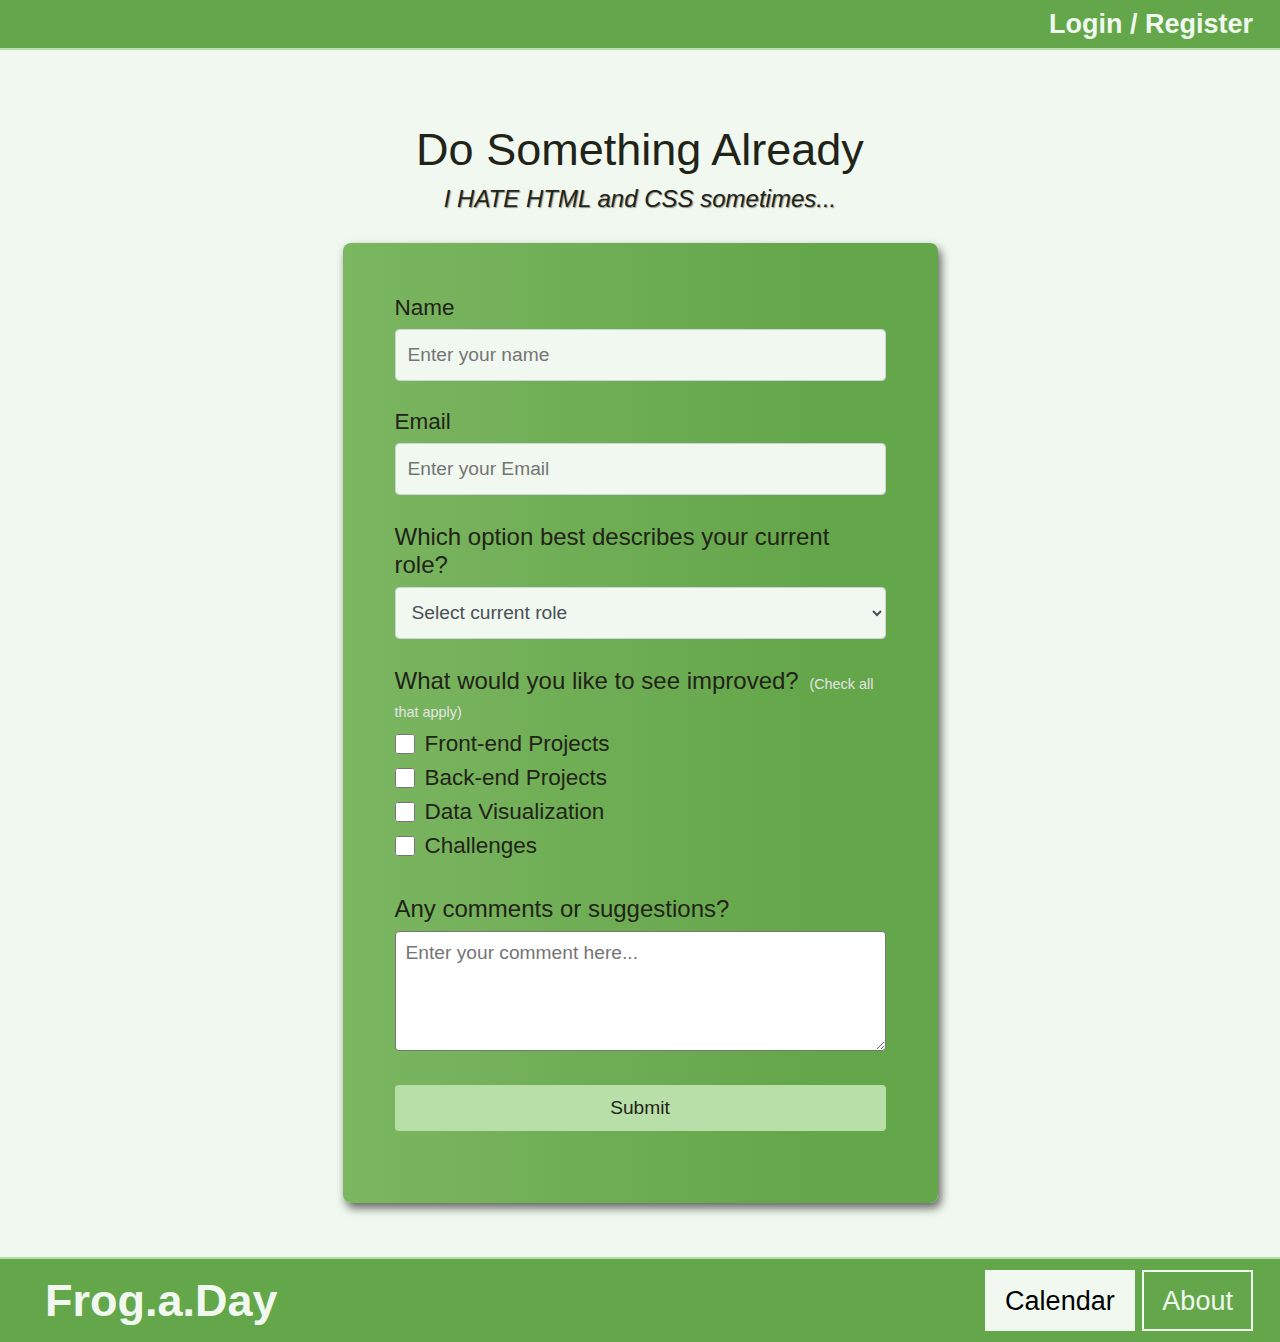
<file: MockUp/form/index.html>
<!DOCTYPE html>
<html>
    <head>
        <meta charset="utf-8">
        <meta http-equiv="X-UA-Compatible" content="IE=edge">
        <title>Home - Frog.a.Day</title>
        <meta name="description" content="">
        <meta name="viewport" content="width=device-width, initial-scale=1">
        <link rel="stylesheet" href="static/style.css">
        <link rel="stylesheet" href="static/style-forms.css">
        <link rel="shortcut icon" href="static/favicon.ico">
    </head>
    <body>
        <section class="hero">

            <header id="header">
                <a id="login">Login / Register</a>
            </header>

            <main>
                <div class="container">

                    <header class="header">
                        <h1 id="title" class="text-center">Do Something Already</h1>
                        <p id="description" class="description text-center">
                            I HATE HTML and CSS sometimes...
                        </p>
                    </header>
                
                    <form id="survey-form">
                
                        <div class="form-group">
                            <label id="name-label" for="name">Name</label>
                            <input
                                type="text"
                                name="name"
                                id="name"
                                class="form-control"
                                placeholder="Enter your name"
                                required
                            />
                        </div>
                
                        <div class="form-group">
                            <label id="email-label" for="email">Email</label>
                            <input
                                type="email"
                                name="email"
                                id="email"
                                class="form-control"
                                placeholder="Enter your Email"
                                required
                            />
                        </div>
                
                        <div class="form-group">
                            <p>Which option best describes your current role?</p>
                            <select id="dropdown" name="role" class="form-control" required>
                                <option disabled selected value>Select current role</option>
                                <option value="student">Student</option>
                                <option value="job">Full Time Job</option>
                                <option value="learner">Full Time Learner</option>
                                <option value="preferNo">Prefer not to say</option>
                                <option value="other">Other</option>
                            </select>
                        </div>
                  
                        <div class="form-group">
                            <p>
                                What would you like to see improved?
                                <span class="clue">(Check all that apply)</span>
                            </p>
                  
                            <label>
                                <input
                                    name="prefer"
                                    value="front-end-projects"
                                    type="checkbox"
                                    class="input-checkbox"
                                />
                                Front-end Projects
                            </label>

                            <label>
                                <input
                                    name="prefer"
                                    value="back-end-projects"
                                    type="checkbox"
                                    class="input-checkbox"
                                />
                                Back-end Projects
                            </label>

                            <label>
                                <input
                                    name="prefer"
                                    value="data-visualization"
                                    type="checkbox"
                                    class="input-checkbox"
                                />
                                Data Visualization
                            </label>

                            <label>
                                <input
                                    name="prefer"
                                    value="challenges"
                                    type="checkbox"
                                    class="input-checkbox"
                              />
                              Challenges
                            </label>
                        </div>
                  
                        <div class="form-group">
                            <p>Any comments or suggestions?</p>
                            <textarea
                                id="comments"
                                class="input-textarea"
                                name="comment"
                                placeholder="Enter your comment here..."
                            ></textarea>
                        </div>
                  
                        <div class="form-group">
                            <button type="submit" id="submit" class="submit-button">
                            Submit
                            </button>
                        </div>
                
                    </form>
                  </div>            </main>

            <footer id="hero-footer">
                <a id="logo" href="#">Frog.a.Day</a>
                <nav>
                    <a class="button button-primary" href="#">Calendar</a>
                    <a class="button" href="#">About</a>
                </nav>
            </footer>
        </section>
        <!-- <script src="" async defer></script> -->
    </body>
</html>
</file>
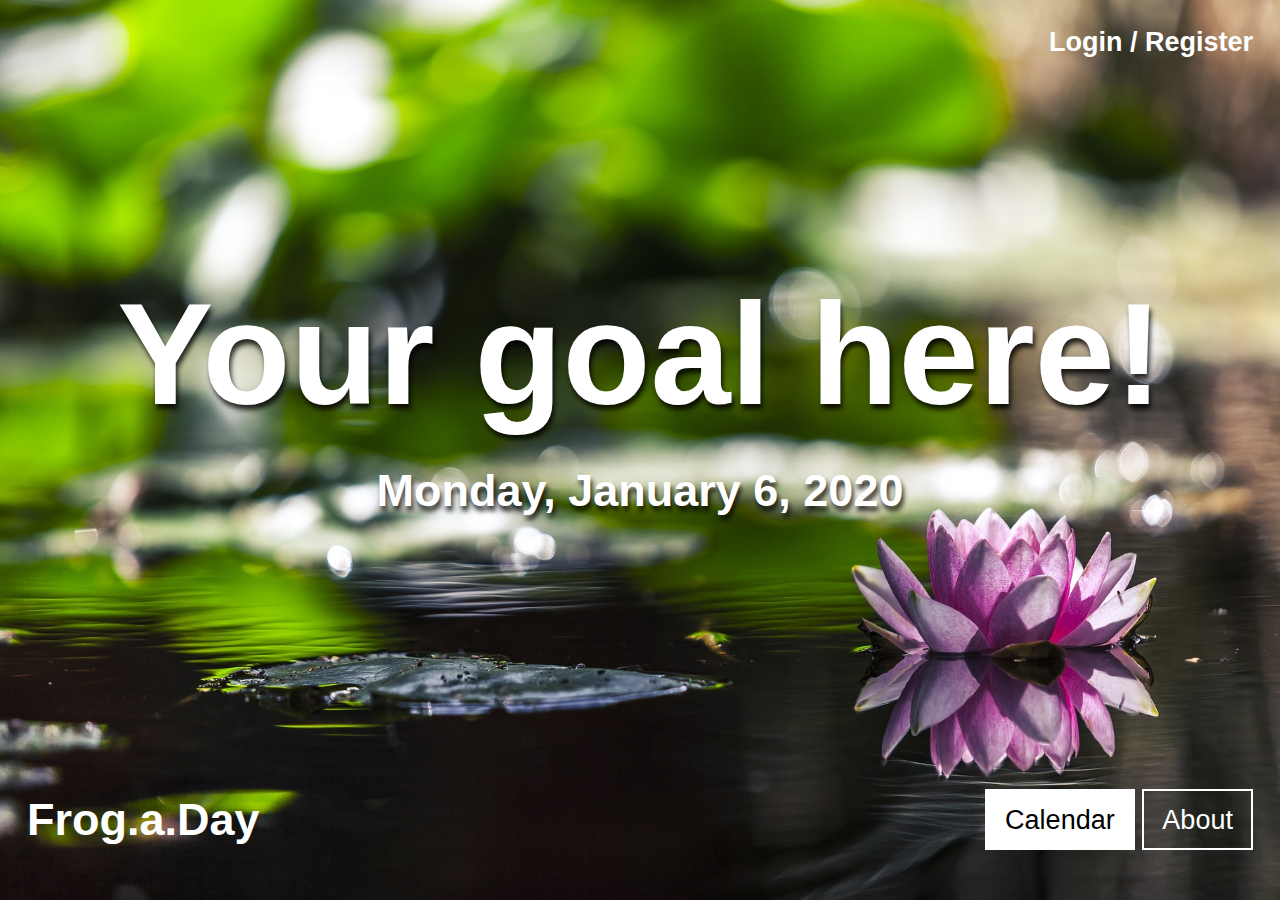
<file: MockUp/main/index.html>
<!DOCTYPE html>
<html>
    <head>
        <meta charset="utf-8">
        <meta http-equiv="X-UA-Compatible" content="IE=edge">
        <title>Home - Frog.a.Day</title>
        <meta name="description" content="">
        <meta name="viewport" content="width=device-width, initial-scale=1">
        <link rel="stylesheet" href="static/style.css">
        <link rel="shortcut icon" href="static/favicon.ico">
    </head>
    <body>
        <section class="hero">
            <header id="header">
                <a id="login">Login / Register</a>
            </header>  
            <header class="hero-header">
                <h1 class="hero-title">Your goal here!</h1>
                <p>Monday, January 6, 2020</p>
            </header>
            <footer class="hero-footer">
                <a id="logo" href="#">Frog.a.Day</a>
                <nav>
                    <a class="button button-primary" href="#">Calendar</a>
                    <a class="button" href="#">About</a>
                </nav>
            </footer>
        </section>
        <!-- <script src="" async defer></script> -->
    </body>
</html>
</file>
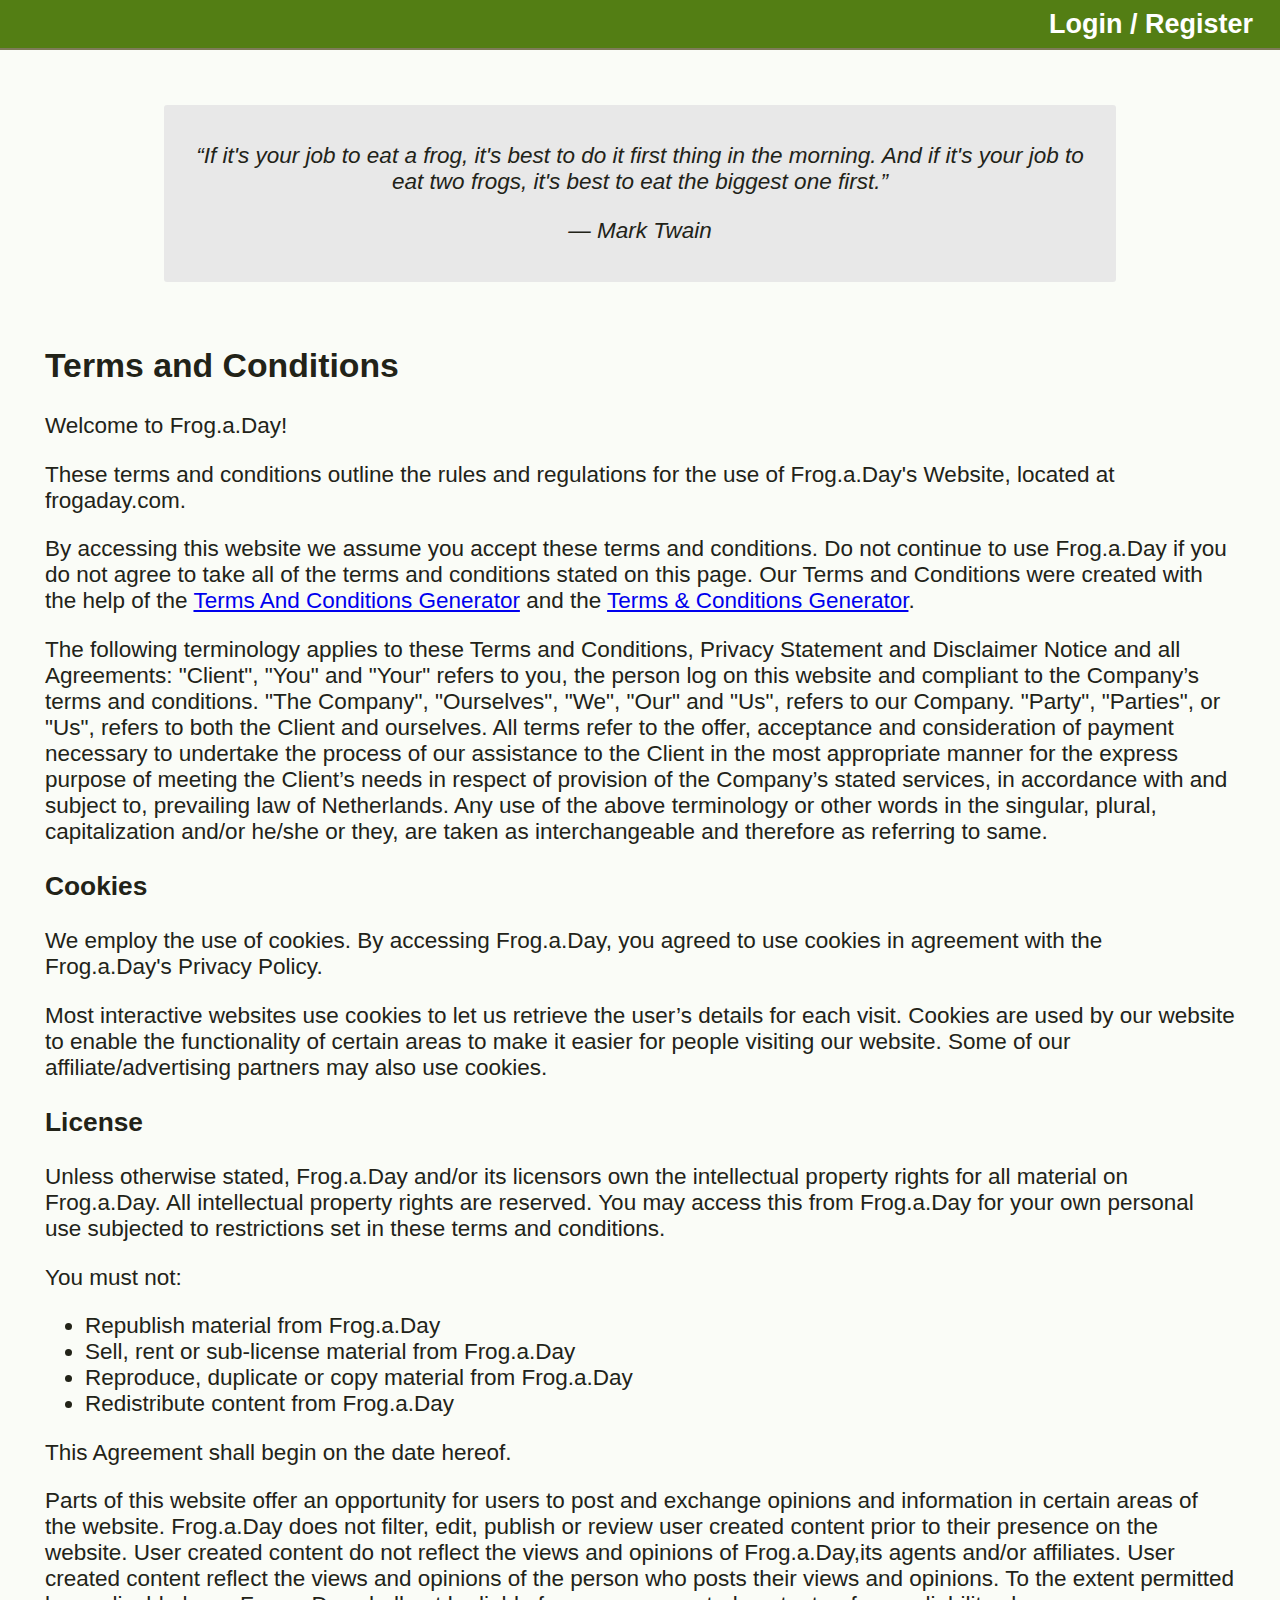
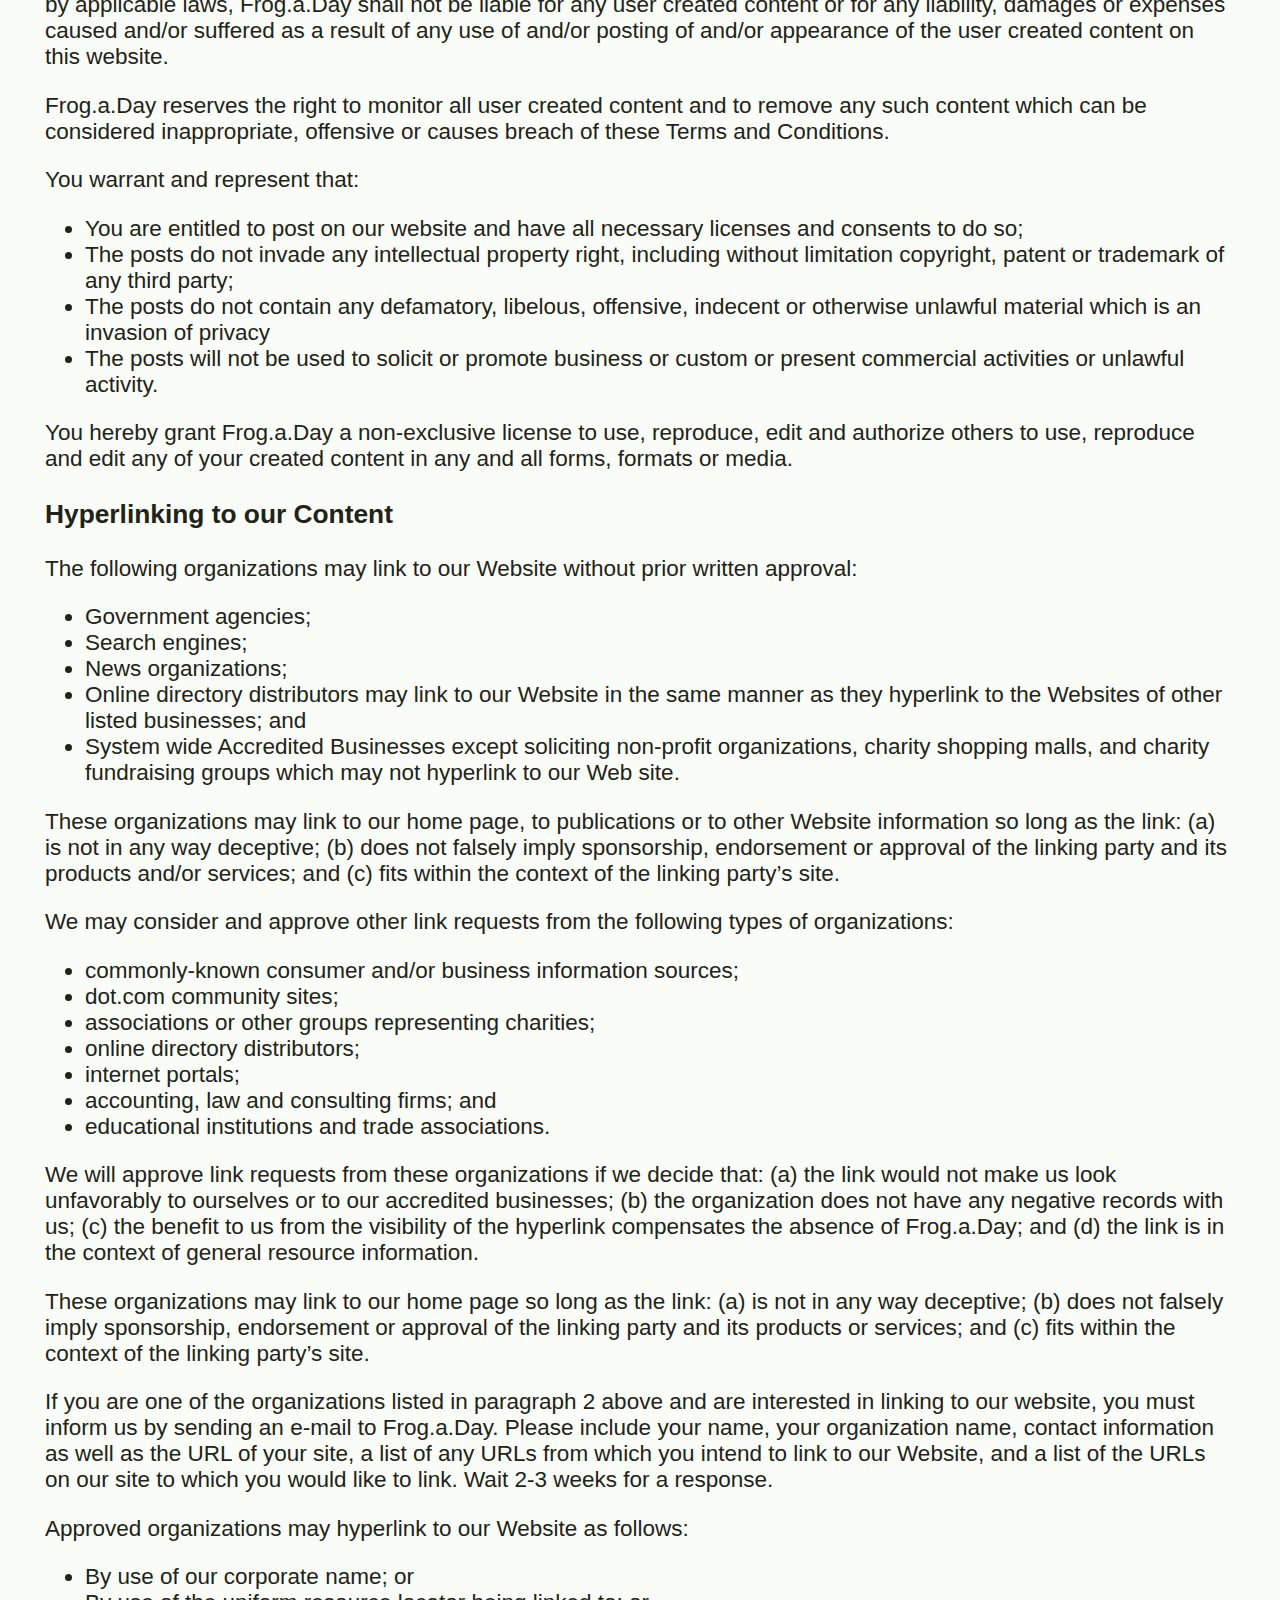
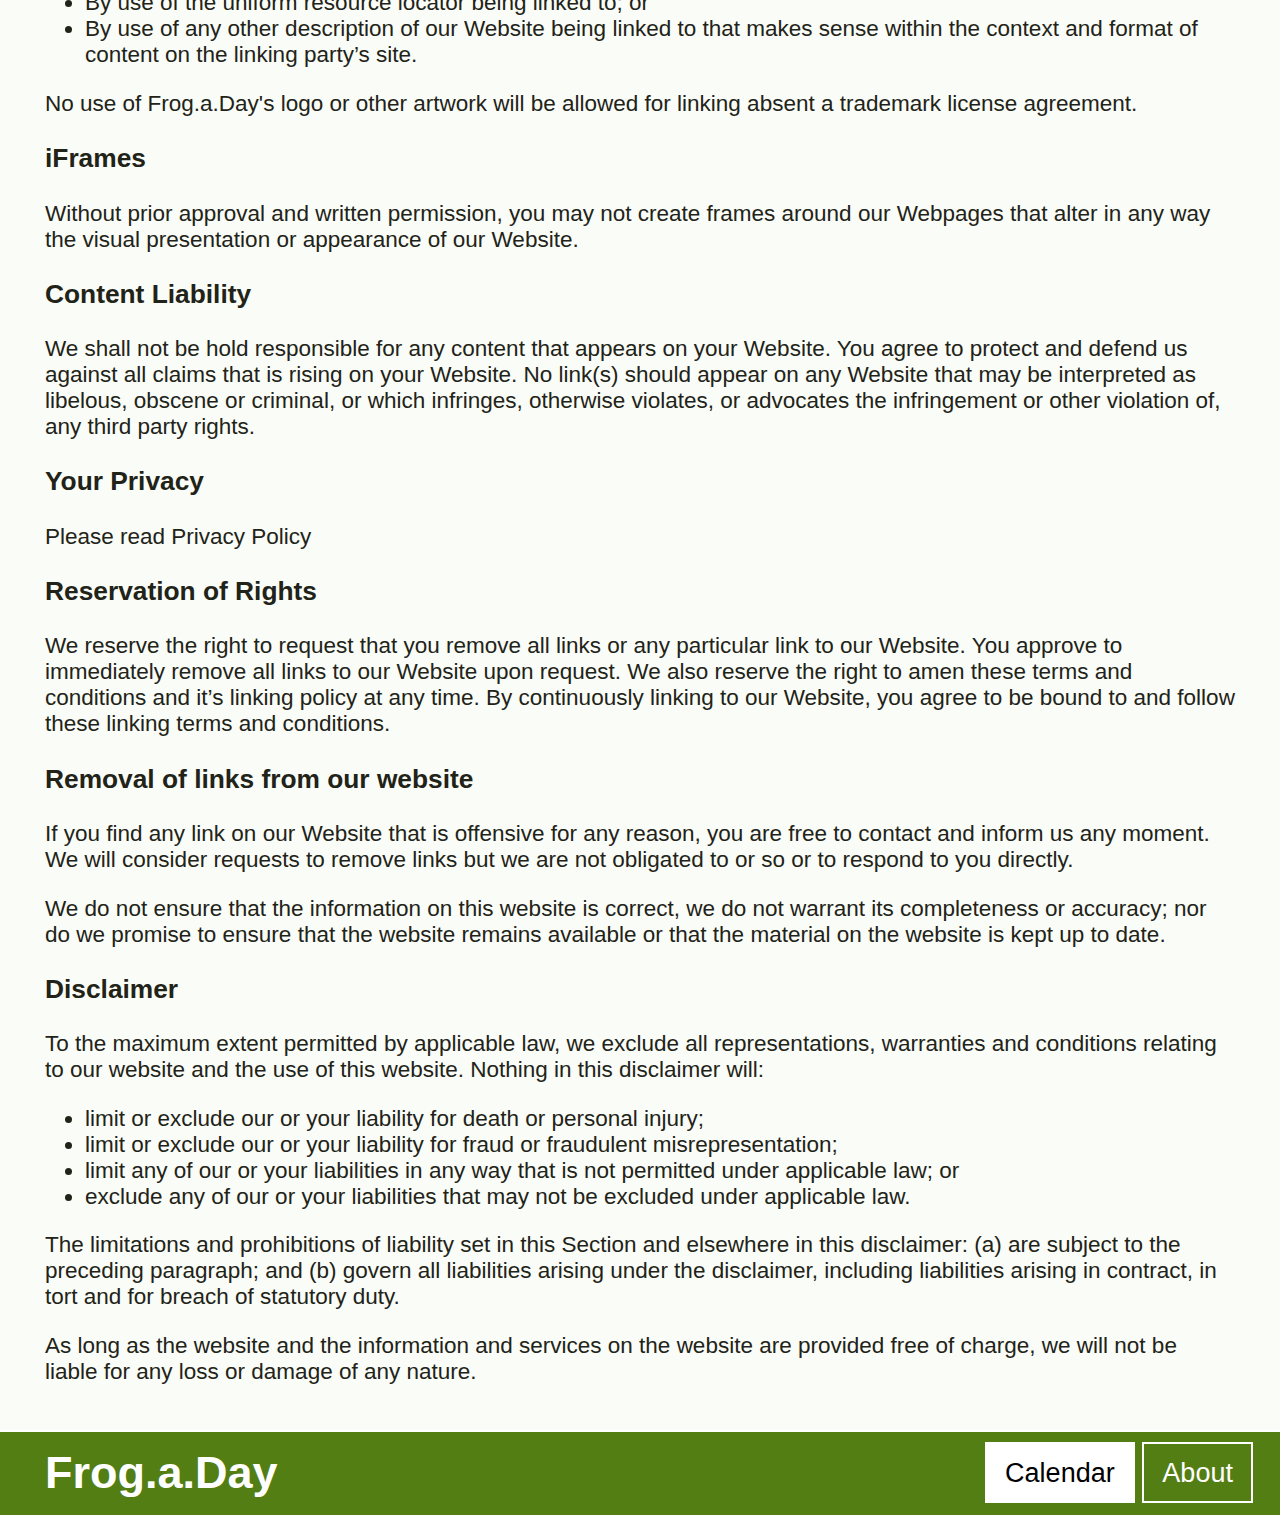
<file: MockUp/sub/index.html>
<!DOCTYPE html>
<html>
    <head>
        <meta charset="utf-8">
        <meta http-equiv="X-UA-Compatible" content="IE=edge">
        <title>Home - Frog.a.Day</title>
        <meta name="description" content="">
        <meta name="viewport" content="width=device-width, initial-scale=1">
        <link rel="stylesheet" href="static/style.css">
        <link rel="shortcut icon" href="static/favicon.ico">
    </head>
    <body>
        <section class="hero">

            <header id="header">
                <a id="login">Login / Register</a>
            </header>

            <main>
                <blockquote>
                    <p id="quote">“If it's your job to eat a frog, it's best to do it first thing in the morning. And if it's your job to eat two frogs, it's best to eat the biggest one first.”</p>
                    <p>― Mark Twain</p>
                </blockquote>

                <h2><strong>Terms and Conditions</strong></h2>

                <p>Welcome to Frog.a.Day!</p>

                <p>These terms and conditions outline the rules and regulations for the use of Frog.a.Day's Website, located at frogaday.com.</p>

                <p>By accessing this website we assume you accept these terms and conditions. Do not continue to use Frog.a.Day if you do not agree to take all of the terms and conditions stated on this page. Our Terms and Conditions were created with the help of the <a href="https://www.termsandconditionsgenerator.com">Terms And Conditions Generator</a> and the <a href="https://www.termsconditionsgenerator.com">Terms & Conditions Generator</a>.</p>

                <p>The following terminology applies to these Terms and Conditions, Privacy Statement and Disclaimer Notice and all Agreements: "Client", "You" and "Your" refers to you, the person log on this website and compliant to the Company’s terms and conditions. "The Company", "Ourselves", "We", "Our" and "Us", refers to our Company. "Party", "Parties", or "Us", refers to both the Client and ourselves. All terms refer to the offer, acceptance and consideration of payment necessary to undertake the process of our assistance to the Client in the most appropriate manner for the express purpose of meeting the Client’s needs in respect of provision of the Company’s stated services, in accordance with and subject to, prevailing law of Netherlands. Any use of the above terminology or other words in the singular, plural, capitalization and/or he/she or they, are taken as interchangeable and therefore as referring to same.</p>

                <h3><strong>Cookies</strong></h3>

                <p>We employ the use of cookies. By accessing Frog.a.Day, you agreed to use cookies in agreement with the Frog.a.Day's Privacy Policy.</p>

                <p>Most interactive websites use cookies to let us retrieve the user’s details for each visit. Cookies are used by our website to enable the functionality of certain areas to make it easier for people visiting our website. Some of our affiliate/advertising partners may also use cookies.</p>

                <h3><strong>License</strong></h3>

                <p>Unless otherwise stated, Frog.a.Day and/or its licensors own the intellectual property rights for all material on Frog.a.Day. All intellectual property rights are reserved. You may access this from Frog.a.Day for your own personal use subjected to restrictions set in these terms and conditions.</p>

                <p>You must not:</p>
                <ul>
                    <li>Republish material from Frog.a.Day</li>
                    <li>Sell, rent or sub-license material from Frog.a.Day</li>
                    <li>Reproduce, duplicate or copy material from Frog.a.Day</li>
                    <li>Redistribute content from Frog.a.Day</li>
                </ul>

                <p>This Agreement shall begin on the date hereof.</p>

                <p>Parts of this website offer an opportunity for users to post and exchange opinions and information in certain areas of the website. Frog.a.Day does not filter, edit, publish or review user created content prior to their presence on the website. User created content do not reflect the views and opinions of Frog.a.Day,its agents and/or affiliates. User created content reflect the views and opinions of the person who posts their views and opinions. To the extent permitted by applicable laws, Frog.a.Day shall not be liable for any user created content or for any liability, damages or expenses caused and/or suffered as a result of any use of and/or posting of and/or appearance of the user created content on this website.</p>

                <p>Frog.a.Day reserves the right to monitor all user created content and to remove any such content which can be considered inappropriate, offensive or causes breach of these Terms and Conditions.</p>

                <p>You warrant and represent that:</p>

                <ul>
                    <li>You are entitled to post on our website and have all necessary licenses and consents to do so;</li>
                    <li>The posts do not invade any intellectual property right, including without limitation copyright, patent or trademark of any third party;</li>
                    <li>The posts do not contain any defamatory, libelous, offensive, indecent or otherwise unlawful material which is an invasion of privacy</li>
                    <li>The posts will not be used to solicit or promote business or custom or present commercial activities or unlawful activity.</li>
                </ul>

                <p>You hereby grant Frog.a.Day a non-exclusive license to use, reproduce, edit and authorize others to use, reproduce and edit any of your created content in any and all forms, formats or media.</p>

                <h3><strong>Hyperlinking to our Content</strong></h3>

                <p>The following organizations may link to our Website without prior written approval:</p>

                <ul>
                    <li>Government agencies;</li>
                    <li>Search engines;</li>
                    <li>News organizations;</li>
                    <li>Online directory distributors may link to our Website in the same manner as they hyperlink to the Websites of other listed businesses; and</li>
                    <li>System wide Accredited Businesses except soliciting non-profit organizations, charity shopping malls, and charity fundraising groups which may not hyperlink to our Web site.</li>
                </ul>

                <p>These organizations may link to our home page, to publications or to other Website information so long as the link: (a) is not in any way deceptive; (b) does not falsely imply sponsorship, endorsement or approval of the linking party and its products and/or services; and (c) fits within the context of the linking party’s site.</p>

                <p>We may consider and approve other link requests from the following types of organizations:</p>

                <ul>
                    <li>commonly-known consumer and/or business information sources;</li>
                    <li>dot.com community sites;</li>
                    <li>associations or other groups representing charities;</li>
                    <li>online directory distributors;</li>
                    <li>internet portals;</li>
                    <li>accounting, law and consulting firms; and</li>
                    <li>educational institutions and trade associations.</li>
                </ul>

                <p>We will approve link requests from these organizations if we decide that: (a) the link would not make us look unfavorably to ourselves or to our accredited businesses; (b) the organization does not have any negative records with us; (c) the benefit to us from the visibility of the hyperlink compensates the absence of Frog.a.Day; and (d) the link is in the context of general resource information.</p>

                <p>These organizations may link to our home page so long as the link: (a) is not in any way deceptive; (b) does not falsely imply sponsorship, endorsement or approval of the linking party and its products or services; and (c) fits within the context of the linking party’s site.</p>

                <p>If you are one of the organizations listed in paragraph 2 above and are interested in linking to our website, you must inform us by sending an e-mail to Frog.a.Day. Please include your name, your organization name, contact information as well as the URL of your site, a list of any URLs from which you intend to link to our Website, and a list of the URLs on our site to which you would like to link. Wait 2-3 weeks for a response.</p>

                <p>Approved organizations may hyperlink to our Website as follows:</p>

                <ul>
                    <li>By use of our corporate name; or</li>
                    <li>By use of the uniform resource locator being linked to; or</li>
                    <li>By use of any other description of our Website being linked to that makes sense within the context and format of content on the linking party’s site.</li>
                </ul>

                <p>No use of Frog.a.Day's logo or other artwork will be allowed for linking absent a trademark license agreement.</p>

                <h3><strong>iFrames</strong></h3>

                <p>Without prior approval and written permission, you may not create frames around our Webpages that alter in any way the visual presentation or appearance of our Website.</p>

                <h3><strong>Content Liability</strong></h3>

                <p>We shall not be hold responsible for any content that appears on your Website. You agree to protect and defend us against all claims that is rising on your Website. No link(s) should appear on any Website that may be interpreted as libelous, obscene or criminal, or which infringes, otherwise violates, or advocates the infringement or other violation of, any third party rights.</p>

                <h3><strong>Your Privacy</strong></h3>

                <p>Please read Privacy Policy</p>

                <h3><strong>Reservation of Rights</strong></h3>

                <p>We reserve the right to request that you remove all links or any particular link to our Website. You approve to immediately remove all links to our Website upon request. We also reserve the right to amen these terms and conditions and it’s linking policy at any time. By continuously linking to our Website, you agree to be bound to and follow these linking terms and conditions.</p>

                <h3><strong>Removal of links from our website</strong></h3>

                <p>If you find any link on our Website that is offensive for any reason, you are free to contact and inform us any moment. We will consider requests to remove links but we are not obligated to or so or to respond to you directly.</p>

                <p>We do not ensure that the information on this website is correct, we do not warrant its completeness or accuracy; nor do we promise to ensure that the website remains available or that the material on the website is kept up to date.</p>

                <h3><strong>Disclaimer</strong></h3>

                <p>To the maximum extent permitted by applicable law, we exclude all representations, warranties and conditions relating to our website and the use of this website. Nothing in this disclaimer will:</p>

                <ul>
                    <li>limit or exclude our or your liability for death or personal injury;</li>
                    <li>limit or exclude our or your liability for fraud or fraudulent misrepresentation;</li>
                    <li>limit any of our or your liabilities in any way that is not permitted under applicable law; or</li>
                    <li>exclude any of our or your liabilities that may not be excluded under applicable law.</li>
                </ul>

                <p>The limitations and prohibitions of liability set in this Section and elsewhere in this disclaimer: (a) are subject to the preceding paragraph; and (b) govern all liabilities arising under the disclaimer, including liabilities arising in contract, in tort and for breach of statutory duty.</p>

                <p>As long as the website and the information and services on the website are provided free of charge, we will not be liable for any loss or damage of any nature.</p>
            </main>

            <footer id="hero-footer">
                <a id="logo" href="#">Frog.a.Day</a>
                <nav>
                    <a class="button button-primary" href="#">Calendar</a>
                    <a class="button" href="#">About</a>
                </nav>
            </footer>
        </section>
        <!-- <script src="" async defer></script> -->
    </body>
</html>
</file>
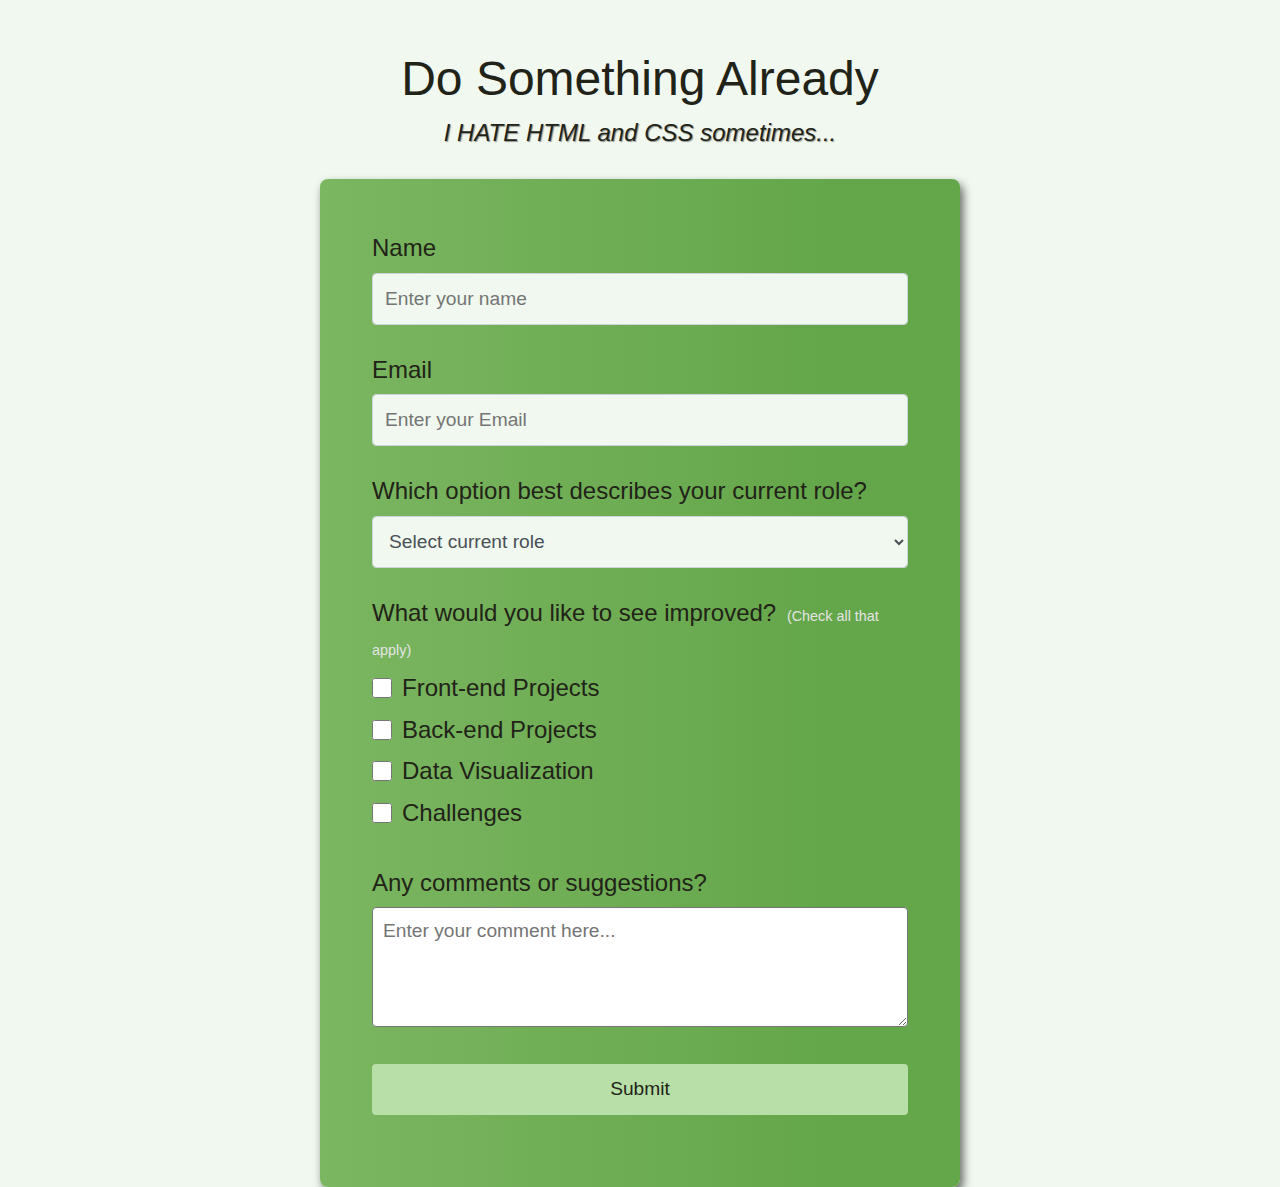
<file: MockUp/form/temp.html>
<!DOCTYPE html>
<html>
    <head>
        <link rel="stylesheet" href="static/temp.css">
    </head>
<body>

<div class="container">

    <header class="header">
      <h1 id="title" class="text-center">Do Something Already</h1>
      <p id="description" class="description text-center">
        I HATE HTML and CSS sometimes...
      </p>
    </header>

    <form id="survey-form">

      <div class="form-group">
        <label id="name-label" for="name">Name</label>
        <input
          type="text"
          name="name"
          id="name"
          class="form-control"
          placeholder="Enter your name"
          required
        />
      </div>

      <div class="form-group">
        <label id="email-label" for="email">Email</label>
        <input
          type="email"
          name="email"
          id="email"
          class="form-control"
          placeholder="Enter your Email"
          required
        />
      </div>

      <div class="form-group">
        <p>Which option best describes your current role?</p>
        <select id="dropdown" name="role" class="form-control" required>
          <option disabled selected value>Select current role</option>
          <option value="student">Student</option>
          <option value="job">Full Time Job</option>
          <option value="learner">Full Time Learner</option>
          <option value="preferNo">Prefer not to say</option>
          <option value="other">Other</option>
        </select>
      </div>
  
      <div class="form-group">
        <p>
          What would you like to see improved?
          <span class="clue">(Check all that apply)</span>
        </p>
  
        <label
          ><input
            name="prefer"
            value="front-end-projects"
            type="checkbox"
            class="input-checkbox"
          />Front-end Projects</label
        >
        <label>
          <input
            name="prefer"
            value="back-end-projects"
            type="checkbox"
            class="input-checkbox"
          />Back-end Projects</label
        >
        <label
          ><input
            name="prefer"
            value="data-visualization"
            type="checkbox"
            class="input-checkbox"
          />Data Visualization</label
        >
        <label
          ><input
            name="prefer"
            value="challenges"
            type="checkbox"
            class="input-checkbox"
          />Challenges</label
        >
      </div>
  
      <div class="form-group">
        <p>Any comments or suggestions?</p>
        <textarea
          id="comments"
          class="input-textarea"
          name="comment"
          placeholder="Enter your comment here..."
        ></textarea>
      </div>
  
      <div class="form-group">
        <button type="submit" id="submit" class="submit-button">
          Submit
        </button>
      </div>

    </form>
  </div>

</body>
</html>
</file>
<file: MockUp/form/static/style.css>
:root {
    --green-4: #64A64A;
    --green-3: #7BB661;
    --green-2: #B8DFA8;
    --green-1: #CDE7C9;
    --green-0: #F0F8EF;
    --black: #222318;
    --white: #FAFCF7;
}

html, body {
    height: 100%;
    width: 100%;
    margin: 0;
    padding: 0;
}

*,
*::before,
*::after {
  box-sizing: border-box;
}

body {
    font-family: 'PT Sans Caption',"Helvetica Neue", Arial, Helvetica, Geneva, sans-serif;
    font-size: 3vh;
}

#header {
    display: flex;
    justify-content: flex-end;
    align-items: center;
    height: 50px;
    background-color: var(--green-4);
    border-bottom: 2px solid var(--green-2);
}

#login {
  text-decoration: none;
  color: var(--green-0);
  font-weight: bold;
  padding: 0 1em;
}
   
.hero {
    display: flex;
    flex-direction: column;
    justify-content: space-between;
    min-height: 100vh;
    box-sizing: border-box;
    background-color: var(--green-0);
    background-size: cover;
}

main {
    font-size: 2.5vh;
    margin: 0;
    padding: 1em 2em;
    color: var(--black);
}

blockquote {
    border-radius: 3px;
    position: relative;
    font-style: italic;
    text-align: center;
    padding: 1rem 1.2rem;
    width: 80%;
    margin: 2rem auto 4rem;
    background-color: var(--green-2);
}

#hero-footer {
    display: flex;
    justify-content: space-between;
    align-items: center;
    width: 100%;
    height: 85px;
    background-color: var(--green-4);
    border-top: 2px solid var(--green-2);
}

#logo {
    text-decoration: none;
    color: var(--green-0);
    font-size: 5vh;
    font-weight: bold;
    padding: 0 1em;
}

nav {
    padding: 0 1em;
}

.button {
    padding: .5em .67em;
    color: var(--green-0);
    text-decoration: none;
    border: .1em solid var(--green-0)

}
    
.button-primary {
    color: black;
    background-color: var(--green-0);
}

@media only screen and (max-width: 650px) {
    #logo { 
        font-size: 3vh; 
    }

    .button {
        font-size: 2vh;
    }
}
</file>
<file: MockUp/form/static/style-forms.css>
:root {
    --green-4: #64A64A;
    --green-3: #7BB661;
    --green-2: #B8DFA8;
    --green-1: #CDE7C9;
    --green-0: #F0F8EF;
    --black: #222318;
    --white: #FAFCF7;
    --yellow: #E9BD43;
}

label {
  display: flex;
  align-items: center;
  margin-bottom: 0.5rem;
}

input,
button,
select,
textarea {
  margin: 0;
  font-family: inherit;
  font-size: 1.2rem;
  line-height: inherit;
}

button {
  border: none;
}

.container {
  width: 50%;
  margin: 3.125rem auto 2rem auto;
}

.container h1 {
    font-weight: 400;
    line-height: 1.2;
}
  
.container p {
    font-size: 1.5rem;
}
  
.container h1,
.container p {
    margin-top: 0;
    margin-bottom: 0.5rem;
}

.header {
  padding: 0 0.625rem;
  margin-bottom: 1.875rem;
}

.description {
  font-style: italic;
  font-weight: 200;
  text-shadow: 1px 1px 1px rgba(0, 0, 0, 0.4);
}

.clue {
  margin-left: 0.25rem;
  font-size: 0.9rem;
  color: #e4e4e4;
}

.text-center {
  text-align: center;
}

form {
  background: linear-gradient(90deg, var(--green-3) 0%, var(--green-4) 80%);
  padding: 3rem;
  border-radius: 0.5rem;
  box-shadow: 3px 5px 10px rgba(0,0,0,0.6);
}

.form-group {
  margin: 0 auto 1.25rem auto;
  padding: 0.25rem;
}

.form-control {
  display: block;
  width: 100%;
  height: 3.25rem;
  padding: 0.375rem 0.75rem;
  color: #495057;
  background-color: var(--green-0);
  background-clip: padding-box;
  border: 1px solid #ced4da;
  border-radius: 0.25rem;
  transition: border-color 0.15s ease-in-out, box-shadow 0.15s ease-in-out;
}

.form-control:focus {
  border-color: var(--green-3);
  outline: 0;
  box-shadow: 0 0 0 0.2rem rgba(0, 123, 255, 0.25);
}

.input-checkbox {
  display: inline-block;
  margin-right: 0.625rem;
  min-height: 1.25rem;
  min-width: 1.25rem;
}

.input-textarea {
  min-height: 120px;
  width: 100%;
  padding: 0.625rem;
  border-radius: 0.25rem;
  resize: vertical;
}

.submit-button {
  display: block;
  width: 100%;
  padding: 0.75rem;
  background: var(--green-2);
  color: inherit;
  border-radius: 0.25rem;
  cursor: pointer;
}

.submit-button:hover {
    background-color: var(--yellow);
}
</file>
<file: MockUp/main/static/style.css>
html, body {
    height: 100%;
    width: 100%;
    margin: 0;
    padding: 0;
}

*,
*::before,
*::after {
  box-sizing: border-box;
}

body {
    font-family: 'PT Sans Caption',"Helvetica Neue", Arial, Helvetica, Geneva, sans-serif;
    font-size: 3vh;
}

#header {
    display: flex;
    justify-content: flex-end;
    align-items: center;
}

#login {
  text-decoration: none;
  color: white;
  font-weight: bold;
}
    
   
.hero {
    display: flex;
    flex-direction: column;
    justify-content: space-between;
    height: 100vh;
    padding: 1em;
    box-sizing: border-box;
    color: white;
    background: url('water-lily-1287416_1920.jpg') center center no-repeat;
    /* background: url('frog-540812_1920.jpg') center center no-repeat; */
    background-size: cover;
    
}

.hero-title {
    max-width: 16em;
    margin: 0;
    font-size: 12vh;
    font-weight: bold;
    line-height: .9;
    text-align: center;
    text-shadow: 2px 5px 5px rgba(0,0,0,.8);
}

.hero-header p {
    font-size: 5vh;
    font-weight: bold;
    text-align: center;
    text-shadow: 2px 5px 5px rgba(0,0,0,.8);
}

.hero-footer {
    display: flex;
    justify-content: space-between;
    align-items: center;
    margin-bottom: 1em;
}

#logo {
    text-decoration: none;
    color: white;
    font-size: 5vh;
    font-weight: bold;
}

.button {
    padding: .5em .67em;
    color: white;
    text-decoration: none;
    border: .1em solid white;

}
    
.button-primary {
    color: black;
    background-color: white;
}

/*
article {
    max-width: 36em;
    margin: 0 auto;
    padding: 1em;
}
*/

@media only screen and (min-width: 32em) {
    .hero-title { 
        font-size: 16vh; 
    } 
}
</file>
<file: MockUp/sub/static/style.css>
:root {
    --light-olive-drab: #7FB514;
    --dark-olive-drab: #537E14;
    --tan: #CEC9AE;
    --dark-tan: #7E7B59;
    --black: #222318;
    --white: #FAFCF7;
}

html, body {
    height: 100%;
    width: 100%;
    margin: 0;
    padding: 0;
}

*,
*::before,
*::after {
  box-sizing: border-box;
}

body {
    font-family: 'PT Sans Caption',"Helvetica Neue", Arial, Helvetica, Geneva, sans-serif;
    font-size: 3vh;
}

#header {
    display: flex;
    justify-content: flex-end;
    align-items: center;
    height: 50px;
    background-color: var(--dark-olive-drab);
    border-bottom: 2px solid var(--dark-tan);
}

#login {
  text-decoration: none;
  color: white;
  font-weight: bold;
  padding: 0 1em;
}
    
   
.hero {
    display: flex;
    flex-direction: column;
    justify-content: space-between;
    min-height: 100vh;
    box-sizing: border-box;
    color: white;
    background-color: var(--white);
    background-size: cover;
    
}

main {
    font-size: 2.5vh;
    margin: 0;
    padding: 1em 2em;
    color: var(--black);
}

blockquote {
    border-radius: 3px;
    position: relative;
    font-style: italic;
    text-align: center;
    padding: 1rem 1.2rem;
    width: 80%;
    margin: 2rem auto 4rem;
    background: #E8E8E8;
}

#hero-footer {
    display: flex;
    justify-content: space-between;
    align-items: center;
    width: 100%;
    height: 85px;
    background-color: var(--dark-olive-drab);
    border-top: 2px solid ;
}

#logo {
    text-decoration: none;
    color: white;
    font-size: 5vh;
    font-weight: bold;
    padding: 0 1em;
}

nav {
    padding: 0 1em;
}

.button {
    padding: .5em .67em;
    color: white;
    text-decoration: none;
    border: .1em solid white;

}
    
.button-primary {
    color: black;
    background-color: white;
}

@media only screen and (max-width: 650px) {
    #logo { 
        font-size: 3vh; 
    }

    .button {
        font-size: 2vh;
    }
}
</file>
<file: MockUp/form/static/temp.css>
:root {
    --green-4: #64A64A;
    --green-3: #7BB661;
    --green-2: #B8DFA8;
    --green-1: #CDE7C9;
    --green-0: #F0F8EF;
    --black: #222318;
    --white: #FAFCF7;
    --yellow: #E9BD43;
}

*,
*::before,
*::after {
  box-sizing: border-box;
}

body {
  font-family: 'PT Sans Caption',"Helvetica Neue", Arial, Helvetica, Geneva, sans-serif;
  font-size: 1.5rem;
  font-weight: 400;
  line-height: 1.4;
  color: var(--black);
  background-color: var(--green-0);
  height: 100%;
  width: 100%;
  margin: 0;
}

label {
  display: flex;
  align-items: center;
  margin-bottom: 0.5rem;
}

input,
button,
select,
textarea {
  margin: 0;
  font-family: inherit;
  font-size: 1.2rem;
  line-height: inherit;
}

button {
  border: none;
}

.container {
  width: 50%;
  margin: 3.125rem auto 0 auto;
}

.container h1 {
    font-weight: 400;
    line-height: 1.2;
}
  
.container p {
    font-size: 1.5rem;
}
  
.container h1,
.container p {
    margin-top: 0;
    margin-bottom: 0.5rem;
}

.header {
  padding: 0 0.625rem;
  margin-bottom: 1.875rem;
}

.description {
  font-style: italic;
  font-weight: 200;
  text-shadow: 1px 1px 1px rgba(0, 0, 0, 0.4);
}

.clue {
  margin-left: 0.25rem;
  font-size: 0.9rem;
  color: #e4e4e4;
}

.text-center {
  text-align: center;
}

/* form */

form {
  background: linear-gradient(90deg, var(--green-3) 0%, var(--green-4) 80%);
  padding: 3rem;
  border-radius: 0.5rem;
  box-shadow: 3px 5px 10px rgba(0,0,0,0.6);
}

.form-group {
  margin: 0 auto 1.25rem auto;
  padding: 0.25rem;
}

.form-control {
  display: block;
  width: 100%;
  height: 3.25rem;
  padding: 0.375rem 0.75rem;
  color: #495057;
  background-color: var(--green-0);
  background-clip: padding-box;
  border: 1px solid #ced4da;
  border-radius: 0.25rem;
  transition: border-color 0.15s ease-in-out, box-shadow 0.15s ease-in-out;
}

.form-control:focus {
  border-color: var(--green-3);
  outline: 0;
  box-shadow: 0 0 0 0.2rem rgba(0, 123, 255, 0.25);
}

.input-checkbox {
  display: inline-block;
  margin-right: 0.625rem;
  min-height: 1.25rem;
  min-width: 1.25rem;
}

.input-textarea {
  min-height: 120px;
  width: 100%;
  padding: 0.625rem;
  border-radius: 0.25rem;
  resize: vertical;
}

.submit-button {
  display: block;
  width: 100%;
  padding: 0.75rem;
  background: var(--green-2);
  color: inherit;
  border-radius: 0.25rem;
  cursor: pointer;
}

.submit-button:hover {
    background-color: var(--yellow);
}
</file>
